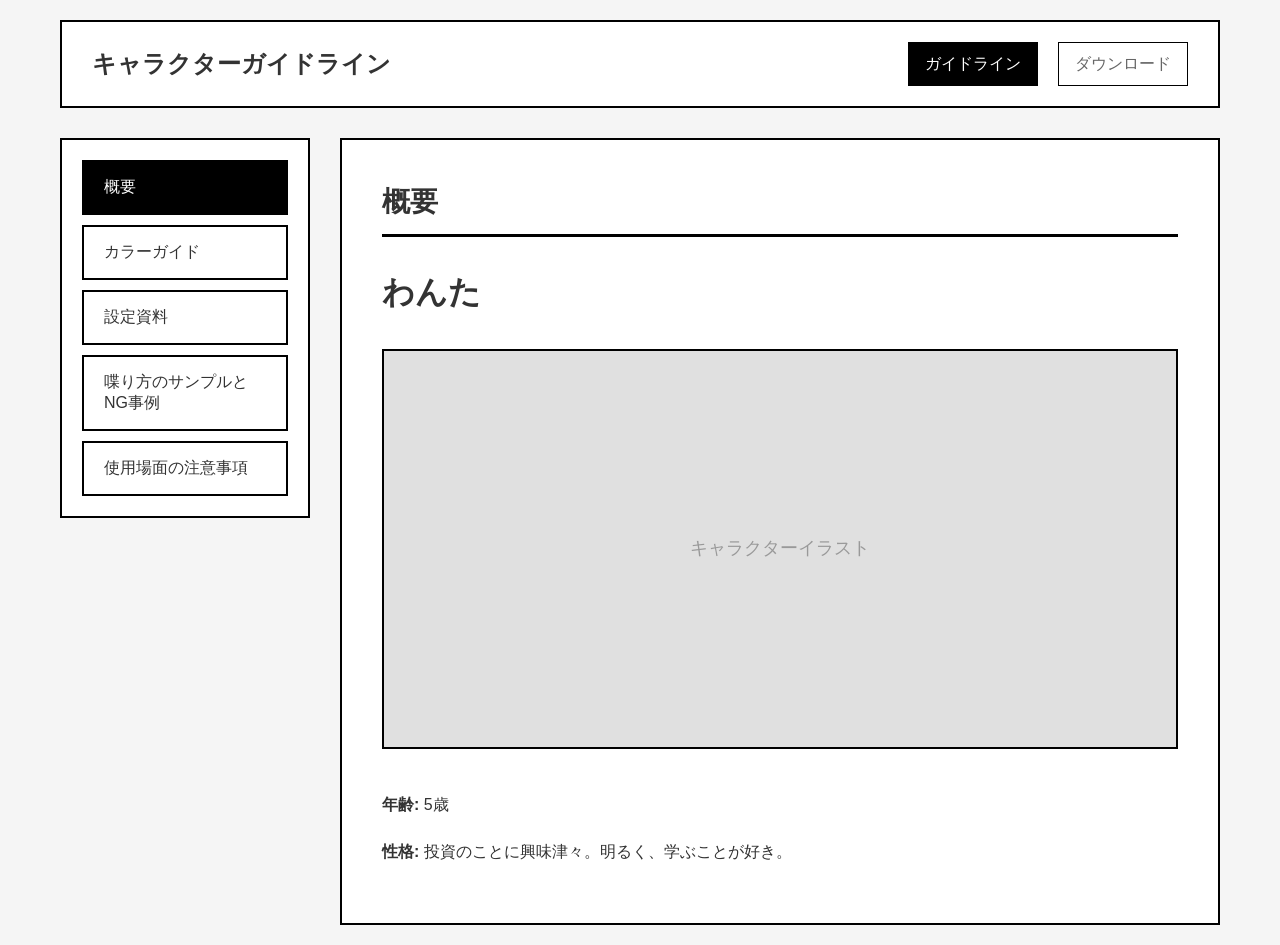
<file: index.html>
<!DOCTYPE html>
<html lang="ja">

<head>
    <meta charset="UTF-8">
    <meta name="viewport" content="width=device-width, initial-scale=1.0">
    <title>キャラクターガイドライン</title>
    <link rel="stylesheet" href="style.css">
</head>

<body>
    <div class="container">
        <header>
            <h1>キャラクターガイドライン</h1>
            <nav>
                <a href="index.html" class="nav-link active">ガイドライン</a>
                <a href="download.html" class="nav-link">ダウンロード</a>
            </nav>
        </header>

        <div class="main-wrapper">
            <aside class="sidebar">
                <nav class="side-menu">
                    <button class="menu-btn active" data-section="overview">概要</button>
                    <button class="menu-btn" data-section="color">カラーガイド</button>
                    <button class="menu-btn" data-section="setting">設定資料</button>
                    <button class="menu-btn" data-section="dialogue">喋り方のサンプルとNG事例</button>
                    <button class="menu-btn" data-section="usage">使用場面の注意事項</button>
                </nav>
            </aside>

            <main class="content">
                <section id="overview" class="content-section active">
                    <h2>概要</h2>
                    <div class="overview-content">
                        <h3 class="character-name">わんた</h3>
                        <div class="overview-illustration-placeholder">
                            <p>キャラクターイラスト</p>
                        </div>
                        <div class="character-basic-info">
                            <p><strong>年齢:</strong> 5歳</p>
                            <p><strong>性格:</strong> 投資のことに興味津々。明るく、学ぶことが好き。</p>
                        </div>
                    </div>
                </section>

                <section id="color" class="content-section">
                    <h2>カラーガイド</h2>
                    <div class="character-illustration-placeholder">
                        <p>キャラクターイラスト</p>
                    </div>
                    <div class="color-guide">
                        <div class="color-item">
                            <div class="color-box" style="background-color: #2E7D32;"></div>
                            <div class="color-info">
                                <h3>メインカラー</h3>
                                <p><strong>RGB:</strong> rgb(46, 125, 50)</p>
                                <p><strong>CMYK:</strong> cmyk(70, 0, 65, 45)</p>
                            </div>
                        </div>
                        <div class="color-item">
                            <div class="color-box" style="background-color: #4ECDC4;"></div>
                            <div class="color-info">
                                <h3>サブカラー</h3>
                                <p><strong>RGB:</strong> rgb(78, 205, 196)</p>
                                <p><strong>CMYK:</strong> cmyk(62, 0, 4, 20)</p>
                            </div>
                        </div>
                        <div class="color-item">
                            <div class="color-box" style="background-color: #FFE66D;"></div>
                            <div class="color-info">
                                <h3>アクセントカラー</h3>
                                <p><strong>RGB:</strong> rgb(255, 230, 109)</p>
                                <p><strong>CMYK:</strong> cmyk(0, 10, 57, 0)</p>
                            </div>
                        </div>
                        <div class="color-item">
                            <div class="color-box" style="background-color: #95E1D3;"></div>
                            <div class="color-info">
                                <h3>補助カラー</h3>
                                <p><strong>RGB:</strong> rgb(149, 225, 211)</p>
                                <p><strong>CMYK:</strong> cmyk(34, 0, 6, 12)</p>
                            </div>
                        </div>
                    </div>
                </section>

                <section id="setting" class="content-section">
                    <h2>設定資料</h2>
                    <div class="setting-content">
                        <div class="setting-table">
                            <table>
                                <tr>
                                    <th>名前</th>
                                    <td>（キャラクター名）</td>
                                </tr>
                                <tr>
                                    <th>性別</th>
                                    <td>オス</td>
                                </tr>
                                <tr>
                                    <th>年齢</th>
                                    <td>5歳</td>
                                </tr>
                                <tr>
                                    <th>性格</th>
                                    <td>投資のことに興味津々。明るく、学ぶことが好き。</td>
                                </tr>
                                <tr>
                                    <th>一人称</th>
                                    <td>ボク</td>
                                </tr>
                                <tr>
                                    <th>話し方</th>
                                    <td>敬語を使わない。元気な喋り方。(～だよ!～だね!)</td>
                                </tr>
                                <tr>
                                    <th>メインターゲット</th>
                                    <td>50~60代で、投資は少し知ってはいるが、詳しくはない。</td>
                                </tr>
                                <tr>
                                    <th>象徴するブランドメッセージ</th>
                                    <td>親しみやすく安心感のある存在。投資について優しく教えてくれる、頼れる存在。</td>
                                </tr>
                                <tr>
                                    <th>立ち位置</th>
                                    <td>会社側。不動産投資についてとても詳しく、様々なことを教えてくれる。</td>
                                </tr>
                            </table>
                        </div>
                    </div>
                </section>

                <section id="dialogue" class="content-section">
                    <h2>喋り方のサンプルとNG事例</h2>
                    <div class="dialogue-content">
                        <div class="dialogue-section">
                            <h3>サンプルテキスト</h3>
                            <div class="dialogue-examples">
                                <div class="dialogue-item">
                                    <p class="dialogue-text">「ボク、わんた！ ここではボクのことを紹介するよ」</p>
                                </div>
                                <div class="dialogue-item">
                                    <p class="dialogue-text">「いっしょに、ガイドをはじめてみよう！」</p>
                                </div>
                                <div class="dialogue-item">
                                    <p class="dialogue-text">「3ステップでかんたん！」</p>
                                </div>
                                <div class="dialogue-item">
                                    <p class="dialogue-text">「ボクも気をつけないと！」</p>
                                </div>
                                <div class="dialogue-item">
                                    <p class="dialogue-text">「スマホでかんたんに登録できるよ」</p>
                                </div>
                                <div class="dialogue-item">
                                    <p class="dialogue-text">「継続は力なり！」</p>
                                </div>
                                <div class="dialogue-item">
                                    <p class="dialogue-text">「10日連続達成！すごい！」</p>
                                </div>
                            </div>
                            <div class="dialogue-note">
                                <p><strong>セリフの注意点：</strong>自身もガイドヘルパーズを行う1人。顧客より一足先にガイドヘルパーズを始めた、先輩的立ち位置。いつも初心者とユーザーに寄り添う。真面目でまっすぐな性格。時には会社のPRを手伝うが、営業担当ではない。</p>
                            </div>
                        </div>
                        <div class="dialogue-section">
                            <h3>NGテキスト</h3>
                            <div class="ng-examples">
                                <div class="ng-item">
                                    <p class="ng-text">「今なら手数料無料キャンペーン中！この機会にぜひ申し込んでね！」</p>
                                    <p class="ng-reason">→会社側の目線で顧客に対して営業をしている。顧客側の目線で話すように</p>
                                    <p class="ng-improvement"><strong>改善例：</strong>「（手数料無料キャンペーン中、の地の文の脇で）すごい！」</p>
                                </div>
                                <div class="ng-item">
                                    <p class="ng-text">「やらない理由はないよね？」</p>
                                    <p class="ng-text">「本気の人だけ、来てください！」</p>
                                    <p class="ng-reason">→抑圧的な言い方で、初心者に優しくない。</p>
                                    <p class="ng-improvement"><strong>改善例：</strong>「はじめての人も大歓迎だよ！」</p>
                                </div>
                            </div>
                        </div>
                    </div>
                </section>

                <section id="usage" class="content-section">
                    <h2>使用場面の注意事項</h2>
                    <div class="usage-content">
                        <div class="usage-ok">
                            <h3>使用可能な主な用途（OK）</h3>
                            <ul class="usage-list">
                                <li>Webサイト内の案内文/補足コメント</li>
                                <li>アプリのチュートリアル/オンボーディング</li>
                                <li>操作説明の前後に添える一言</li>
                                <li>FAQ/注意事項のトーン緩和</li>
                                <li>サービス紹介ページのビジュアル補助</li>
                                <li>SNS投稿（サービスの思想・雰囲気を伝える用途）</li>
                                <li>キャンペーン告知の導入・締めの一言</li>
                                <li>サービス価値を感情的に補足するメッセージ</li>
                                <li>ユーザーの不安/迷いを代弁するコピー</li>
                            </ul>
                            <p class="usage-note">※ いずれも「主役はサービス／ユーザー。キャラクターは補助」</p>
                        </div>
                        <div class="usage-ng">
                            <h3>使用を避ける用途（NG）</h3>
                            <ul class="usage-list">
                                <li>具体的な料金の解説</li>
                                <li>契約/法的条件の説明</li>
                                <li>医療/法律/安全性などの専門的判断</li>
                                <li>他サービスとの比較検討（特に他社を下げる言い方）</li>
                                <li>会社としての公式の通知（サービスメンテナンスなど）</li>
                                <li>一般的に意見が別れるものについて、固まった意見を言うこと（今の時代は女性も働くのが普通だ、など）</li>
                            </ul>
                        </div>
                    </div>
                </section>
            </main>
        </div>
    </div>

    <script src="script.js"></script>
</body>

</html>
</file>
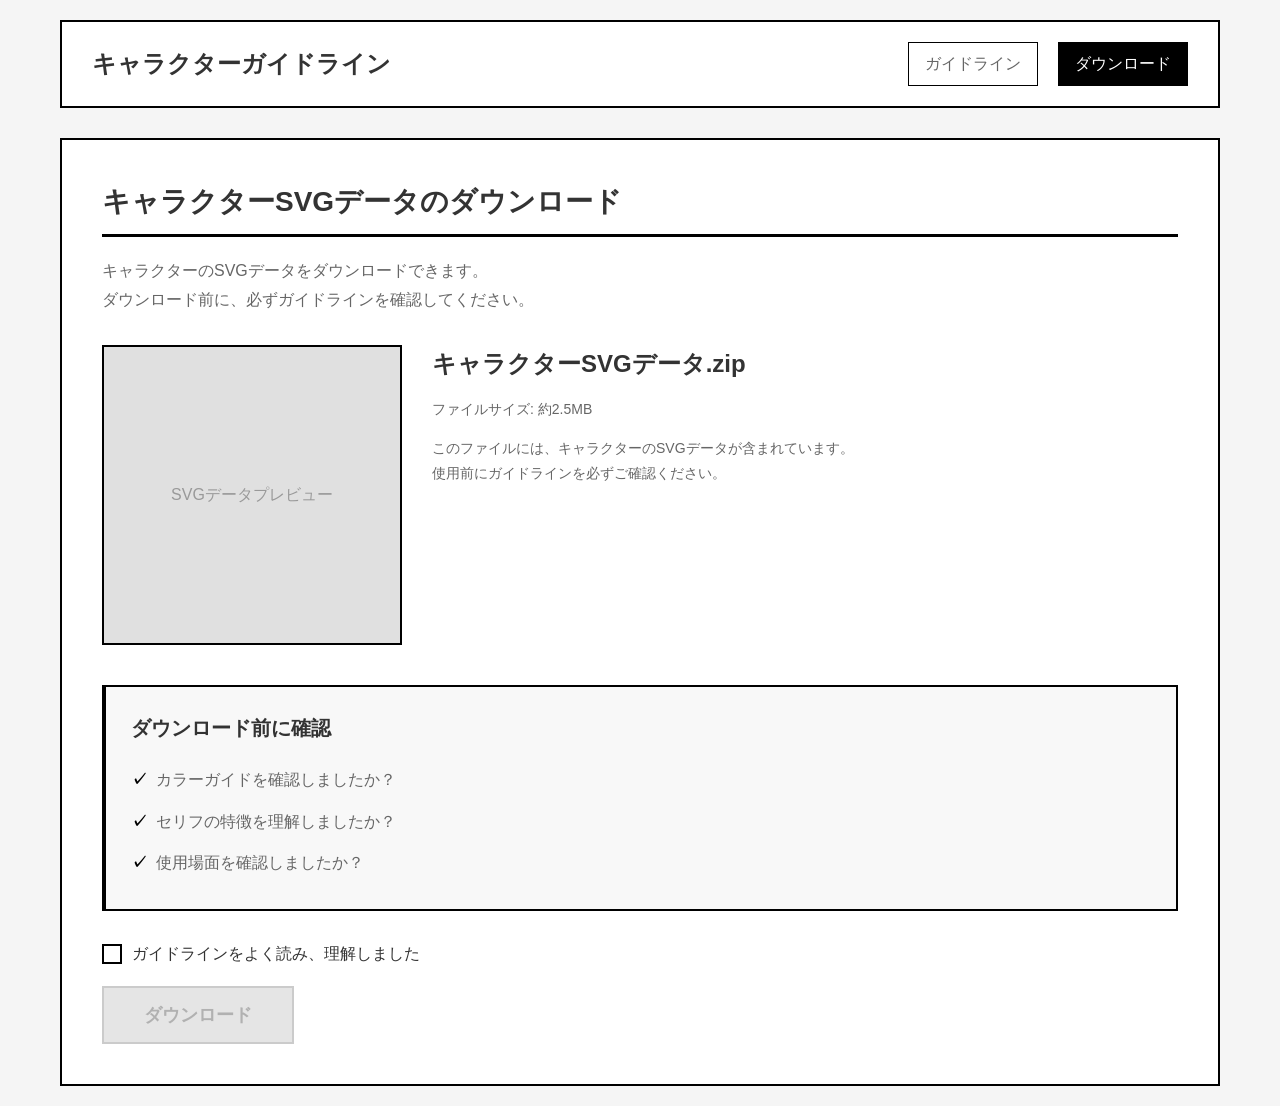
<file: download.html>
<!DOCTYPE html>
<html lang="ja">
<head>
    <meta charset="UTF-8">
    <meta name="viewport" content="width=device-width, initial-scale=1.0">
    <title>ダウンロード - キャラクターガイドライン</title>
    <link rel="stylesheet" href="style.css">
</head>
<body>
    <div class="container">
        <header>
            <h1>キャラクターガイドライン</h1>
            <nav>
                <a href="index.html" class="nav-link">ガイドライン</a>
                <a href="download.html" class="nav-link active">ダウンロード</a>
            </nav>
        </header>

        <main class="download-content">
            <div class="download-section">
                <h2>キャラクターSVGデータのダウンロード</h2>
                <p class="download-description">
                    キャラクターのSVGデータをダウンロードできます。<br>
                    ダウンロード前に、必ずガイドラインを確認してください。
                </p>
                
                <div class="download-box">
                    <div class="download-placeholder">
                        <p>SVGデータプレビュー</p>
                    </div>
                    <div class="download-info">
                        <h3>キャラクターSVGデータ.zip</h3>
                        <p class="file-size">ファイルサイズ: 約2.5MB</p>
                        <p class="file-description">
                            このファイルには、キャラクターのSVGデータが含まれています。<br>
                            使用前にガイドラインを必ずご確認ください。
                        </p>
                    </div>
                </div>

                <div class="guideline-reminder">
                    <h3>ダウンロード前に確認</h3>
                    <ul>
                        <li>カラーガイドを確認しましたか？</li>
                        <li>セリフの特徴を理解しましたか？</li>
                        <li>使用場面を確認しましたか？</li>
                    </ul>
                </div>

                <div class="download-action">
                    <div class="checkbox-wrapper">
                        <label class="checkbox-label">
                            <input type="checkbox" id="guideline-checkbox">
                            <span>ガイドラインをよく読み、理解しました</span>
                        </label>
                    </div>
                    <button id="download-btn" class="download-button" disabled>ダウンロード</button>
                </div>
            </div>
        </main>
    </div>

    <script src="download.js"></script>
</body>
</html>
</file>
<file: style.css>
* {
    margin: 0;
    padding: 0;
    box-sizing: border-box;
}

body {
    font-family: -apple-system, BlinkMacSystemFont, 'Segoe UI', 'Hiragino Kaku Gothic ProN', 'Hiragino Sans', Meiryo, sans-serif;
    line-height: 1.6;
    color: #333;
    background-color: #f5f5f5;
}

.container {
    max-width: 1200px;
    margin: 0 auto;
    padding: 20px;
}

/* Header */
header {
    background-color: #fff;
    padding: 20px 30px;
    border: 2px solid #000;
    margin-bottom: 30px;
    display: flex;
    justify-content: space-between;
    align-items: center;
    flex-wrap: wrap;
}

header h1 {
    font-size: 24px;
    color: #333;
}

header nav {
    display: flex;
    gap: 20px;
}

.nav-link {
    text-decoration: none;
    color: #666;
    padding: 8px 16px;
    border: 1px solid #000;
    transition: all 0.3s;
}

.nav-link:hover {
    background-color: #f0f0f0;
    color: #333;
}

.nav-link.active {
    background-color: #000;
    color: #fff;
}

/* Main Wrapper */
.main-wrapper {
    display: flex;
    gap: 30px;
    align-items: flex-start;
}

/* Sidebar */
.sidebar {
    flex: 0 0 250px;
    background-color: #fff;
    border: 2px solid #000;
    padding: 20px;
}

.side-menu {
    display: flex;
    flex-direction: column;
    gap: 10px;
}

.menu-btn {
    padding: 15px 20px;
    background-color: #fff;
    border: 2px solid #000;
    cursor: pointer;
    font-size: 16px;
    text-align: left;
    transition: all 0.3s;
    color: #333;
}

.menu-btn:hover {
    background-color: #f8f8f8;
    border-color: #000;
}

.menu-btn.active {
    background-color: #000;
    color: #fff;
    border-color: #000;
}

/* Content */
.content {
    flex: 1;
    background-color: #fff;
    border: 2px solid #000;
    padding: 40px;
    min-height: 500px;
}

.content-section {
    display: none;
}

.content-section.active {
    display: block;
}

.content-section h2 {
    font-size: 28px;
    margin-bottom: 30px;
    color: #333;
    border-bottom: 3px solid #000;
    padding-bottom: 10px;
}

/* Overview Content */
.overview-content {
    margin-top: 20px;
}

.character-name {
    font-size: 32px;
    margin-bottom: 30px;
    color: #333;
    font-weight: bold;
}

.overview-illustration-placeholder {
    width: 100%;
    height: 400px;
    background-color: #e0e0e0;
    border: 2px solid #000;
    display: flex;
    align-items: center;
    justify-content: center;
    margin-bottom: 40px;
}

.overview-illustration-placeholder p {
    color: #999;
    font-size: 18px;
    margin: 0;
}

.character-basic-info {
    font-size: 16px;
    line-height: 2;
    color: #333;
}

.character-basic-info p {
    margin: 15px 0;
}

.character-basic-info strong {
    font-weight: bold;
}

/* Character Illustration Placeholder */
.character-illustration-placeholder {
    width: 100%;
    height: 400px;
    background-color: #e0e0e0;
    border: 2px solid #000;
    display: flex;
    align-items: center;
    justify-content: center;
    margin-bottom: 40px;
}

.character-illustration-placeholder p {
    color: #999;
    font-size: 18px;
    margin: 0;
}

/* Color Guide */
.color-guide {
    display: grid;
    grid-template-columns: repeat(auto-fit, minmax(280px, 1fr));
    gap: 30px;
}

.color-item {
    display: flex;
    gap: 20px;
    align-items: center;
}

.color-box {
    width: 100px;
    height: 100px;
    border: 2px solid #000;
    flex-shrink: 0;
}

.color-info h3 {
    font-size: 18px;
    margin-bottom: 10px;
    color: #333;
}

.color-info p {
    margin: 5px 0;
    color: #666;
    font-size: 14px;
}

/* Setting Content */
.setting-content {
    margin-top: 20px;
}

.setting-table {
    overflow-x: auto;
}

.setting-table table {
    width: 100%;
    border-collapse: collapse;
    background-color: #fff;
    border: 2px solid #000;
}

.setting-table th {
    background-color: #000;
    color: #fff;
    padding: 15px 20px;
    text-align: left;
    font-weight: bold;
    width: 200px;
    vertical-align: top;
    border: 1px solid #000;
}

.setting-table td {
    padding: 15px 20px;
    border-bottom: 1px solid #000;
    border-right: 1px solid #000;
    color: #333;
    line-height: 1.8;
}

.setting-table tr:last-child td {
    border-bottom: none;
}

.setting-table tr:hover {
    background-color: #f8f8f8;
}

/* Dialogue Examples */
.dialogue-content {
    display: flex;
    flex-direction: column;
    gap: 40px;
}

.dialogue-section {
    margin-top: 20px;
}

.dialogue-section h3 {
    font-size: 22px;
    margin-bottom: 20px;
    color: #333;
    padding-bottom: 10px;
    border-bottom: 2px solid #e0e0e0;
}

.dialogue-examples {
    display: flex;
    flex-direction: column;
    gap: 15px;
    margin-bottom: 20px;
}

.dialogue-item {
    background-color: #f8f8f8;
    padding: 15px 20px;
    border: 2px solid #000;
    border-left: 4px solid #000;
}

.dialogue-text {
    font-size: 16px;
    color: #333;
    line-height: 1.8;
    margin: 0;
}

.dialogue-note {
    background-color: #f8f8f8;
    padding: 15px 20px;
    border: 2px solid #000;
    border-left: 4px solid #000;
    margin-top: 20px;
}

.dialogue-note p {
    margin: 0;
    color: #333;
    line-height: 1.8;
    font-size: 14px;
}

/* NG Examples */
.ng-examples {
    display: flex;
    flex-direction: column;
    gap: 25px;
}

.ng-item {
    background-color: #fff3e0;
    padding: 20px;
    border: 2px solid #000;
    border-left: 4px solid #000;
}

.ng-text {
    font-size: 16px;
    color: #333;
    line-height: 1.8;
    margin: 0 0 10px 0;
    font-weight: bold;
}

.ng-reason {
    font-size: 14px;
    color: #d84315;
    margin: 10px 0;
    padding-left: 15px;
    position: relative;
}

.ng-reason:before {
    content: "⚠";
    position: absolute;
    left: 0;
}

.ng-improvement {
    font-size: 14px;
    color: #000;
    margin: 10px 0 0 0;
    padding: 10px;
    background-color: #f8f8f8;
    border: 1px solid #000;
    line-height: 1.6;
}

/* Usage Content */
.usage-content {
    display: flex;
    flex-direction: column;
    gap: 40px;
    margin-top: 20px;
}

.usage-ok,
.usage-ng {
    padding: 25px;
    border: 2px solid #000;
}

.usage-ok {
    background-color: #f8f8f8;
    border-left: 4px solid #000;
}

.usage-ng {
    background-color: #f8f8f8;
    border-left: 4px solid #000;
}

.usage-ok h3,
.usage-ng h3 {
    font-size: 22px;
    margin-bottom: 20px;
    color: #333;
}

.usage-ok h3 {
    color: #000;
}

.usage-ng h3 {
    color: #000;
}

.usage-list {
    list-style: none;
    padding-left: 0;
    margin: 0;
}

.usage-list li {
    padding: 12px 0;
    padding-left: 25px;
    position: relative;
    color: #333;
    line-height: 1.8;
    font-size: 15px;
    border-bottom: 1px solid rgba(0, 0, 0, 0.1);
}

.usage-list li:last-child {
    border-bottom: none;
}

.usage-ok .usage-list li:before {
    content: "✓";
    position: absolute;
    left: 0;
    color: #000;
    font-weight: bold;
    font-size: 18px;
}

.usage-ng .usage-list li:before {
    content: "×";
    position: absolute;
    left: 0;
    color: #000;
    font-weight: bold;
    font-size: 18px;
}

.usage-note {
    margin-top: 20px;
    padding: 15px;
    background-color: #fff;
    border: 1px solid #000;
    font-size: 14px;
    color: #666;
    font-style: italic;
}

/* Download Page */
.download-content {
    background-color: #fff;
    border: 2px solid #000;
    padding: 40px;
}

.download-section h2 {
    font-size: 28px;
    margin-bottom: 20px;
    color: #333;
    border-bottom: 3px solid #000;
    padding-bottom: 10px;
}

.download-description {
    font-size: 16px;
    color: #666;
    margin-bottom: 30px;
    line-height: 1.8;
}

.download-box {
    display: flex;
    gap: 30px;
    margin-bottom: 40px;
    flex-wrap: wrap;
}

.download-placeholder {
    flex: 0 0 300px;
    height: 300px;
    background-color: #e0e0e0;
    border: 2px solid #000;
    display: flex;
    align-items: center;
    justify-content: center;
    color: #999;
    font-size: 16px;
}

.download-info {
    flex: 1;
    min-width: 300px;
}

.download-info h3 {
    font-size: 24px;
    margin-bottom: 15px;
    color: #333;
}

.file-size {
    color: #666;
    margin-bottom: 15px;
    font-size: 14px;
}

.file-description {
    color: #666;
    margin-bottom: 25px;
    line-height: 1.8;
    font-size: 14px;
}

.checkbox-wrapper {
    margin: 25px 0;
}

.checkbox-label {
    display: flex;
    align-items: center;
    cursor: pointer;
    font-size: 16px;
    color: #333;
}

.checkbox-label input[type="checkbox"] {
    width: 20px;
    height: 20px;
    margin-right: 10px;
    cursor: pointer;
    border: 2px solid #000;
    appearance: none;
    -webkit-appearance: none;
    -moz-appearance: none;
    position: relative;
}

.checkbox-label input[type="checkbox"]:checked {
    background-color: #000;
}

.checkbox-label input[type="checkbox"]:checked::after {
    content: "✓";
    position: absolute;
    top: 50%;
    left: 50%;
    transform: translate(-50%, -50%);
    color: #fff;
    font-weight: bold;
    font-size: 14px;
}

.download-button {
    padding: 15px 40px;
    background-color: #000;
    color: #fff;
    border: 2px solid #000;
    font-size: 18px;
    cursor: pointer;
    transition: all 0.3s;
    font-weight: bold;
}

.download-button:disabled {
    background-color: #ccc;
    border-color: #999;
    color: #666;
    cursor: not-allowed;
    opacity: 0.5;
}

.download-button:hover:not(:disabled) {
    background-color: #333;
    border-color: #333;
}

.download-button:active:not(:disabled) {
    background-color: #000;
}

.guideline-reminder {
    background-color: #f8f8f8;
    padding: 25px;
    border: 2px solid #000;
    border-left: 4px solid #000;
    margin-bottom: 30px;
}

.guideline-reminder h3 {
    font-size: 20px;
    margin-bottom: 15px;
    color: #333;
}

.guideline-reminder ul {
    list-style: none;
    padding-left: 0;
}

.guideline-reminder li {
    padding: 8px 0;
    color: #666;
    position: relative;
    padding-left: 25px;
}

.guideline-reminder li:before {
    content: "✓";
    position: absolute;
    left: 0;
    color: #000;
    font-weight: bold;
}

.download-action {
    margin-top: 30px;
}

.download-action .checkbox-wrapper {
    margin-bottom: 20px;
}

/* Responsive Design */
@media (max-width: 768px) {
    .container {
        padding: 15px;
    }

    header {
        flex-direction: column;
        align-items: flex-start;
        gap: 15px;
        padding: 15px 20px;
    }

    header nav {
        width: 100%;
        justify-content: flex-start;
    }

    .main-wrapper {
        flex-direction: column;
        gap: 20px;
    }

    .sidebar {
        flex: 1;
        width: 100%;
    }

    .side-menu {
        flex-direction: row;
        flex-wrap: wrap;
    }

    .menu-btn {
        flex: 1;
        min-width: 120px;
        text-align: center;
    }

    .content {
        padding: 25px 20px;
    }

    .content-section h2 {
        font-size: 24px;
    }

    .character-name {
        font-size: 28px;
        margin-bottom: 25px;
    }

    .overview-illustration-placeholder {
        height: 300px;
        margin-bottom: 30px;
    }

    .overview-illustration-placeholder p {
        font-size: 16px;
    }

    .character-basic-info {
        font-size: 15px;
    }

    .character-illustration-placeholder {
        height: 300px;
        margin-bottom: 30px;
    }

    .character-illustration-placeholder p {
        font-size: 16px;
    }

    .color-guide {
        grid-template-columns: 1fr;
    }

    .color-item {
        flex-direction: column;
        text-align: center;
    }

    .setting-table {
        overflow-x: auto;
    }

    .setting-table th {
        width: 150px;
        font-size: 14px;
        padding: 12px 15px;
    }

    .setting-table td {
        padding: 12px 15px;
        font-size: 14px;
    }

    .dialogue-content {
        gap: 30px;
    }

    .dialogue-section h3 {
        font-size: 20px;
    }

    .usage-content {
        gap: 30px;
    }

    .usage-ok,
    .usage-ng {
        padding: 20px;
    }

    .usage-ok h3,
    .usage-ng h3 {
        font-size: 20px;
    }

    .download-box {
        flex-direction: column;
    }

    .download-placeholder {
        flex: 1;
        width: 100%;
    }

    .download-info {
        min-width: 100%;
    }

    .download-button {
        width: 100%;
        padding: 18px;
    }
}

@media (max-width: 480px) {
    header h1 {
        font-size: 20px;
    }

    .nav-link {
        padding: 6px 12px;
        font-size: 14px;
    }

    .content {
        padding: 20px 15px;
    }

    .content-section h2 {
        font-size: 20px;
    }

    .character-name {
        font-size: 24px;
        margin-bottom: 20px;
    }

    .overview-illustration-placeholder {
        height: 250px;
        margin-bottom: 25px;
    }

    .overview-illustration-placeholder p {
        font-size: 14px;
    }

    .character-basic-info {
        font-size: 14px;
    }

    .character-illustration-placeholder {
        height: 250px;
        margin-bottom: 25px;
    }

    .character-illustration-placeholder p {
        font-size: 14px;
    }

    .setting-table th {
        width: 120px;
        font-size: 12px;
        padding: 10px 12px;
    }

    .setting-table td {
        padding: 10px 12px;
        font-size: 12px;
    }

    .dialogue-section h3 {
        font-size: 18px;
    }

    .usage-ok h3,
    .usage-ng h3 {
        font-size: 18px;
    }

    .usage-list li {
        font-size: 14px;
        padding: 10px 0;
        padding-left: 25px;
    }

    .download-section h2 {
        font-size: 24px;
    }
}
</file>
